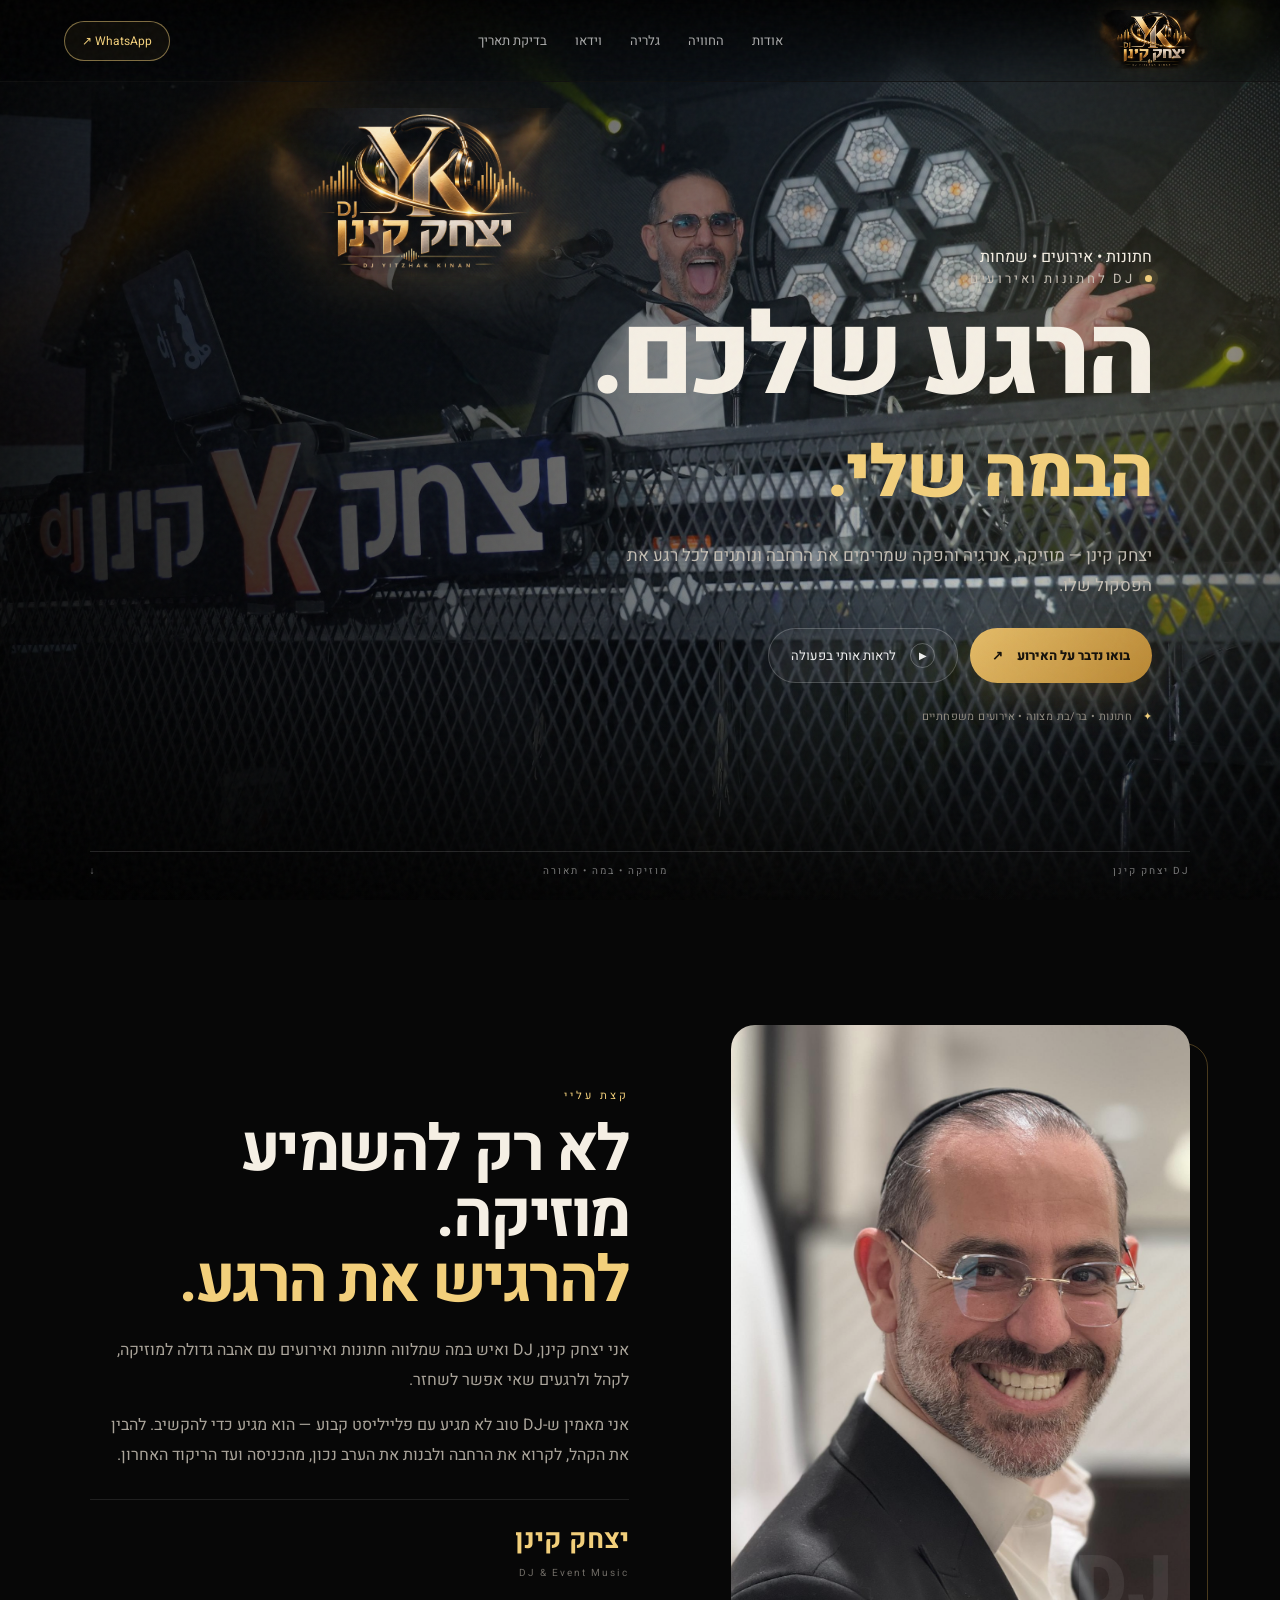
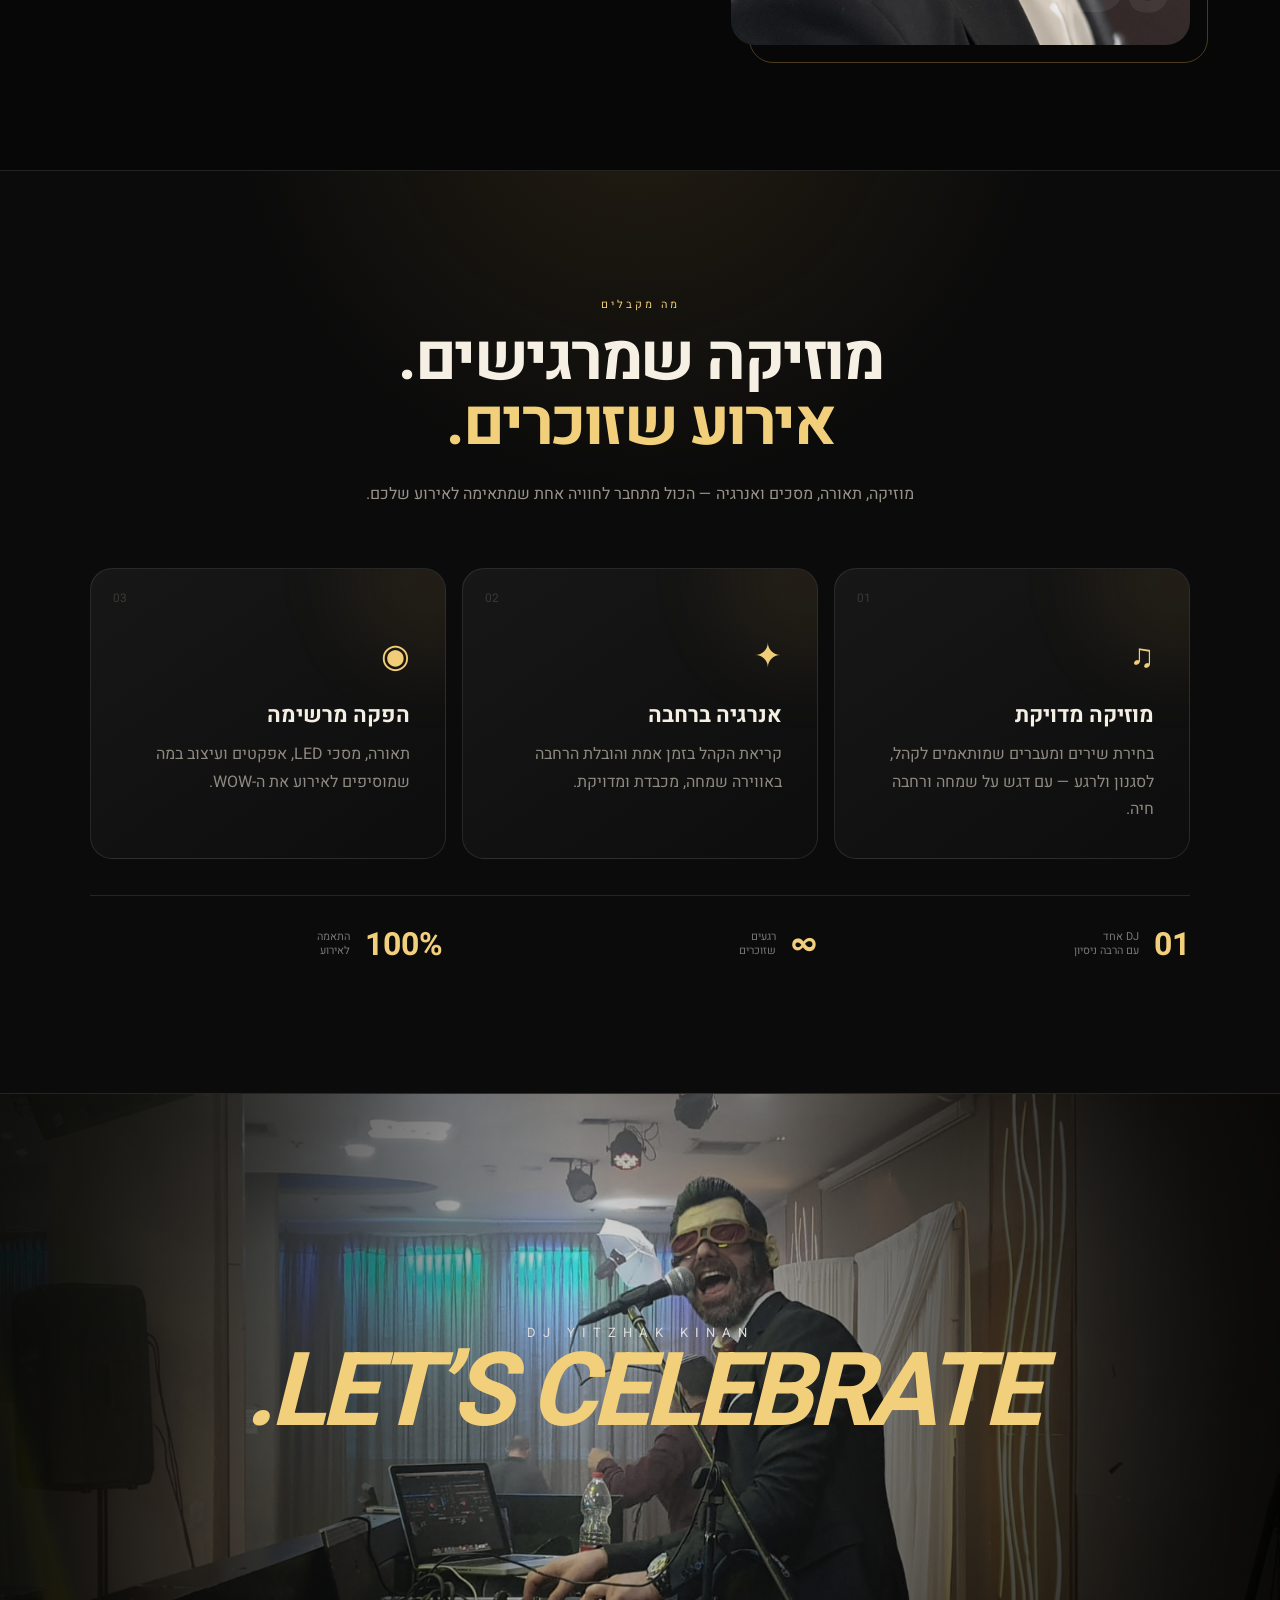
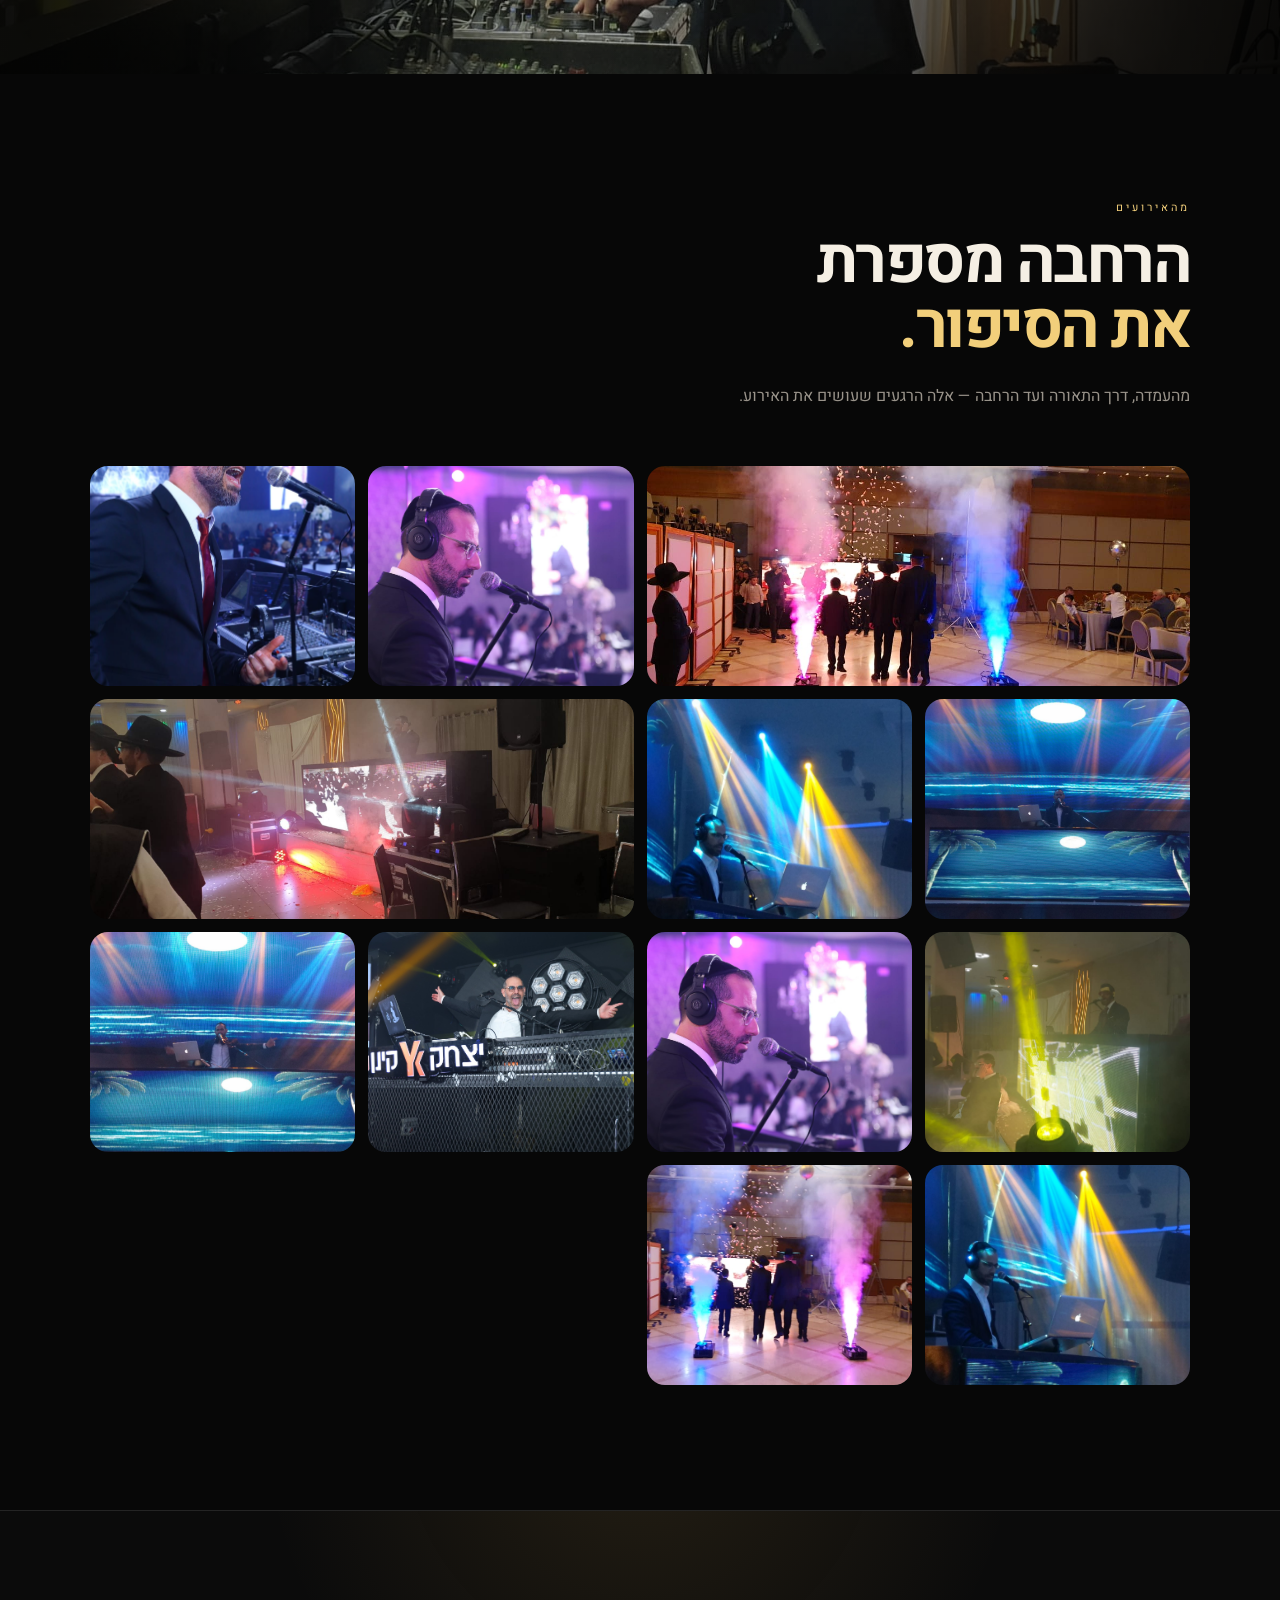
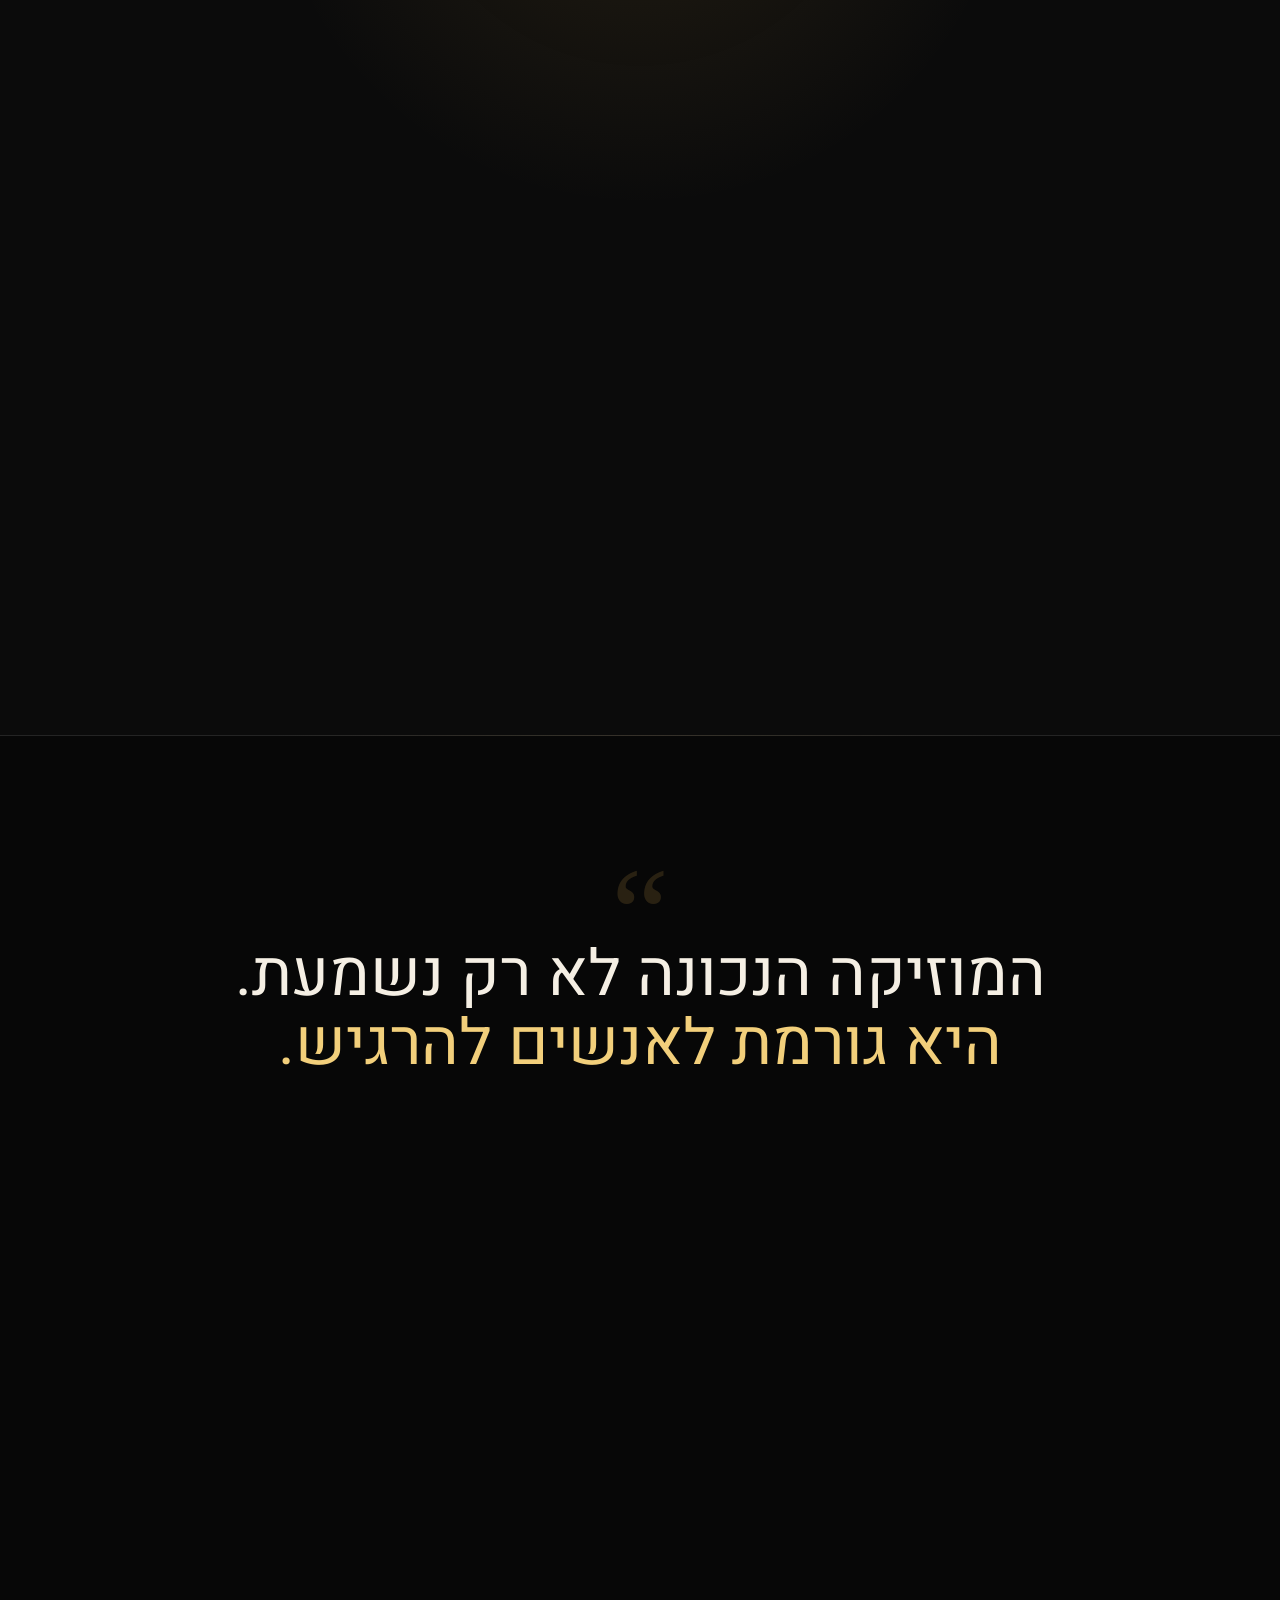
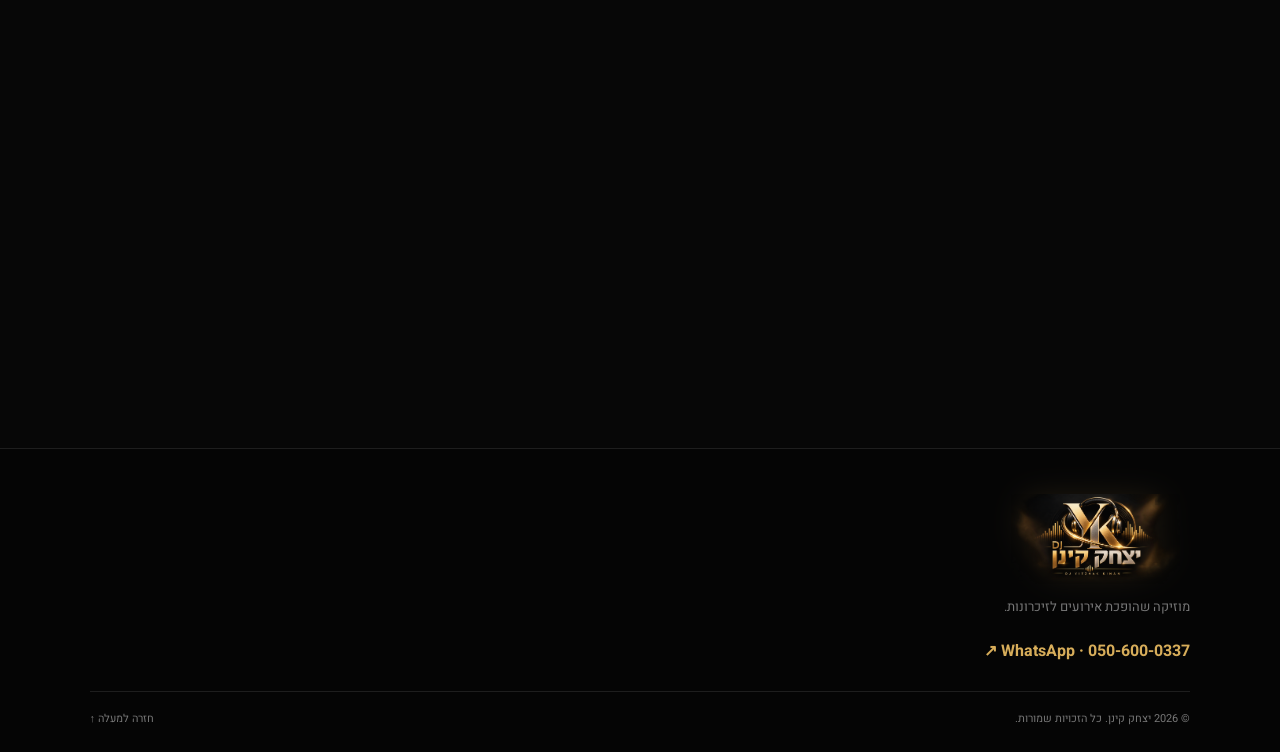
<file: index.html>
<!doctype html>
<html lang="he" dir="rtl">
<head>
  <meta charset="utf-8">
  <meta name="viewport" content="width=device-width, initial-scale=1">
  <meta name="theme-color" content="#080808">
  <meta name="description" content="DJ יצחק קינן — מוזיקה, אנרגיה והפקה לאירועים וחתונות במגזר הדתי.">
  <title>DJ יצחק קינן | חתונות ואירועים</title>
  <link rel="preconnect" href="https://fonts.googleapis.com">
  <link rel="preconnect" href="https://fonts.gstatic.com" crossorigin>
  <link href="https://fonts.googleapis.com/css2?family=Assistant:wght@300;400;500;600;700;800&family=Heebo:wght@300;400;500;600;700;800;900&display=swap" rel="stylesheet">
  <link rel="stylesheet" href="style.css">
</head>
<body>
  <div class="noise"></div>
  <header class="header" id="header">
    <a class="brand" href="#top" aria-label="DJ יצחק קינן">
      <img class="brand-logo" src="assets/images/logo.png" alt="DJ יצחק קינן">
    </a>
    <nav class="nav" id="nav">
      <a href="#about">אודות</a>
      <a href="#experience">החוויה</a>
      <a href="#gallery">גלריה</a>
      <a href="#videos">וידאו</a>
      <a href="#contact">בדיקת תאריך</a>
    </nav>
    <a class="header-cta" href="https://wa.me/972506000337" target="_blank" rel="noopener">WhatsApp <span>↗</span></a>
    <button class="menu" id="menu" aria-label="פתיחת תפריט"><i></i><i></i><i></i></button>
  </header>

  <main id="top">
    <section class="hero">
      <div class="hero-media"></div><div class="hero-overlay"></div>
      <img class="hero-logo" src="assets/images/logo.png" alt="DJ יצחק קינן">
      <div class="hero-glow glow-1"></div><div class="hero-glow glow-2"></div>
      <div class="hero-content reveal visible">
        <div class="eyebrow"><span></span> חתונות • אירועים • שמחות <span></span></div>
        <div class="hero-logo-spacer" aria-hidden="true"></div>
        <div class="hero-brandline"><span class="pulse-dot"></span> DJ לחתונות ואירועים</div>
        <h1>הרגע שלכם.<br><em>הבמה שלי.</em></h1>
        <p class="hero-copy">יצחק קינן — מוזיקה, אנרגיה והפקה שמרימים את הרחבה ונותנים לכל רגע את הפסקול שלו.</p>
        <div class="hero-actions">
          <a class="btn btn-gold" href="https://wa.me/972506000337" target="_blank" rel="noopener">בואו נדבר על האירוע <span>↗</span></a>
          <a class="btn btn-ghost" href="#videos"><span class="play">▶</span> לראות אותי בפעולה</a>
        </div>
        <div class="hero-trust"><span>✦</span> חתונות • בר/בת מצווה • אירועים משפחתיים</div>
      </div>
      <div class="hero-bottom"><span>DJ יצחק קינן</span><span>מוזיקה • במה • תאורה</span><span>↓</span></div>
    </section>

    <section class="about section" id="about">
      <div class="about-photo reveal"><img src="assets/images/portrait.jpg" alt="יצחק קינן באירוע"></div>
      <div class="about-copy reveal">
        <div class="section-kicker">קצת עליי</div>
        <h2>לא רק להשמיע מוזיקה.<br><span>להרגיש את הרגע.</span></h2>
        <p>אני יצחק קינן, DJ ואיש במה שמלווה חתונות ואירועים עם אהבה גדולה למוזיקה, לקהל ולרגעים שאי אפשר לשחזר.</p>
        <p>אני מאמין ש-DJ טוב לא מגיע עם פלייליסט קבוע — הוא מגיע כדי להקשיב. להבין את הקהל, לקרוא את הרחבה ולבנות את הערב נכון, מהכניסה ועד הריקוד האחרון.</p>
        <div class="signature"><b>יצחק קינן</b><span>DJ &amp; Event Music</span></div>
      </div>
    </section>

    <section class="experience section dark-section" id="experience">
      <div class="section-heading centered reveal"><div class="section-kicker">מה מקבלים</div><h2>מוזיקה שמרגישים.<br><span>אירוע שזוכרים.</span></h2><p>מוזיקה, תאורה, מסכים ואנרגיה — הכול מתחבר לחוויה אחת שמתאימה לאירוע שלכם.</p></div>
      <div class="feature-grid">
        <article class="feature reveal"><div class="feature-num">01</div><div class="feature-icon">♫</div><h3>מוזיקה מדויקת</h3><p>בחירת שירים ומעברים שמותאמים לקהל, לסגנון ולרגע — עם דגש על שמחה ורחבה חיה.</p></article>
        <article class="feature reveal"><div class="feature-num">02</div><div class="feature-icon">✦</div><h3>אנרגיה ברחבה</h3><p>קריאת הקהל בזמן אמת והובלת הרחבה באווירה שמחה, מכבדת ומדויקת.</p></article>
        <article class="feature reveal"><div class="feature-num">03</div><div class="feature-icon">◉</div><h3>הפקה מרשימה</h3><p>תאורה, מסכי LED, אפקטים ועיצוב במה שמוסיפים לאירוע את ה-WOW.</p></article>
      </div>
      <div class="mini-stats reveal"><div><strong>01</strong><span>DJ אחד<br>עם הרבה ניסיון</span></div><div><strong>∞</strong><span>רגעים<br>שזוכרים</span></div><div><strong>100%</strong><span>התאמה<br>לאירוע</span></div></div>
    </section>

    <section class="visual-break"><img src="assets/images/dj-logo-stage.jpg" alt="יצחק קינן על הבמה"><div class="visual-break-overlay"></div><div class="visual-break-text"><span>DJ YITZHAK KINAN</span><strong>LET’S CELEBRATE.</strong></div></section>

    <section class="gallery section" id="gallery">
      <div class="section-heading reveal"><div class="section-kicker">מהאירועים</div><h2>הרחבה מספרת<br><span>את הסיפור.</span></h2><p>מהעמדה, דרך התאורה ועד הרחבה — אלה הרגעים שעושים את האירוע.</p></div>
      <div class="gallery-grid">
        <button class="gallery-item item-wide reveal" data-full="assets/images/smoke-wide.jpg"><img src="assets/images/smoke-wide.jpg" alt="אפקטים ברחבה"></button>
        <button class="gallery-item reveal" data-full="assets/images/dj-purple.jpg"><img src="assets/images/dj-purple.jpg" alt="יצחק קינן בעמדת DJ"></button>
        <button class="gallery-item reveal" data-full="assets/images/mic.jpg"><img src="assets/images/mic.jpg" alt="יצחק קינן שר באירוע"></button>
        <button class="gallery-item reveal" data-full="assets/images/led-stage.jpg"><img src="assets/images/led-stage.jpg" alt="עמדת DJ עם מסכי LED"></button>
        <button class="gallery-item reveal" data-full="assets/images/lights-vertical.jpg"><img src="assets/images/lights-vertical.jpg" alt="תאורת במה צבעונית"></button>
        <button class="gallery-item item-wide reveal" data-full="assets/images/event-stage.jpg"><img src="assets/images/event-stage.jpg" alt="רחבת אירוע עם תאורה"></button>
        <button class="gallery-item reveal" data-full="assets/images/yellow-light.jpg"><img src="assets/images/yellow-light.jpg" alt="תאורה באירוע"></button>
        <button class="gallery-item reveal" data-full="assets/images/dj-profile.jpg"><img src="assets/images/dj-profile.jpg" alt="יצחק קינן"></button>
        <button class="gallery-item reveal" data-full="assets/images/hero.jpg"><img src="assets/images/hero.jpg" alt="יצחק קינן על הבמה"></button>
        <button class="gallery-item reveal" data-full="assets/images/led-wide.jpg"><img src="assets/images/led-wide.jpg" alt="מסכי LED באירוע"></button>
        <button class="gallery-item reveal" data-full="assets/images/lights-portrait.jpg"><img src="assets/images/lights-portrait.jpg" alt="תאורת אירוע"></button>
        <button class="gallery-item reveal" data-full="assets/images/smoke-wide-2.jpg"><img src="assets/images/smoke-wide-2.jpg" alt="אפקט עשן ותאורה"></button>
      </div>
    </section>

    <section class="videos section dark-section" id="videos">
      <div class="section-heading centered reveal"><div class="section-kicker">על המסך</div><h2>תראו את<br><span>האנרגיה.</span></h2><p>כי לפעמים סרטון אחד אומר יותר מאלף מילים.</p></div>
      <div class="video-grid">
        <div class="video-card reveal"><video controls preload="metadata" poster="assets/images/smoke-wide.jpg"><source src="assets/videos/event-1.mp4" type="video/mp4">הדפדפן שלך לא תומך בווידאו.</video><div class="video-caption"><b>רגעים מהרחבה</b><span>חתונה • אנרגיה • שמחה</span></div></div>
        <div class="video-card reveal"><video controls preload="metadata" poster="assets/images/led-stage.jpg"><source src="assets/videos/event-2.mp4" type="video/mp4">הדפדפן שלך לא תומך בווידאו.</video><div class="video-caption"><b>אווירת במה</b><span>מוזיקה • תאורה • קצב</span></div></div>
        <div class="video-card reveal"><video controls preload="metadata" poster="assets/images/event-stage.jpg"><source src="assets/videos/event-3.mp4" type="video/mp4">הדפדפן שלך לא תומך בווידאו.</video><div class="video-caption"><b>כשהרחבה מתעוררת</b><span>רגעים אמיתיים מהאירועים</span></div></div>
      </div>
    </section>

    <section class="quote section"><div class="quote-mark">“</div><blockquote>המוזיקה הנכונה לא רק נשמעת.<br><span>היא גורמת לאנשים להרגיש.</span></blockquote></section>

    <section class="contact section" id="contact">
      <div class="contact-panel reveal">
        <div class="contact-copy"><div class="section-kicker">האירוע הבא שלכם</div><h2>יש תאריך?<br><span>בואו נרים אותו.</span></h2><p>השאירו פרטים ואחזור אליכם כדי לשמוע על האירוע, להבין מה אתם מחפשים ולבדוק זמינות.</p><div class="contact-note">📞 050-600-0337 &nbsp; • &nbsp; זמינים ב-WhatsApp לתיאום ובדיקת תאריך.</div></div>
        <form id="bookingForm" class="booking-form">
          <label>שם מלא<input name="name" required placeholder="איך קוראים לכם?"></label>
          <label>טלפון<input name="phone" type="tel" required placeholder="050-0000000"></label>
          <div class="form-row"><label>תאריך האירוע<input name="date" type="date"></label><label>סוג אירוע<select name="type"><option>חתונה</option><option>בר מצווה</option><option>בת מצווה</option><option>אירוע משפחתי</option><option>אחר</option></select></label></div>
          <label>ספרו לי קצת על האירוע<textarea name="message" rows="4" placeholder="אולם, כמות מוזמנים, סגנון וכו׳"></textarea></label>
          <button class="btn btn-gold submit" type="submit">שליחה ב-WhatsApp <span>↗</span></button>
          <p class="form-status" id="formStatus" aria-live="polite"></p>
        </form>
      </div>
    </section>
  </main>

  <footer class="footer">
    <div class="footer-brand"><img class="footer-logo" src="assets/images/logo.png" alt="DJ יצחק קינן"></div>
    <p>מוזיקה שהופכת אירועים לזיכרונות.</p><a class="footer-phone" href="https://wa.me/972506000337" target="_blank" rel="noopener">050-600-0337 · WhatsApp ↗</a>
    <div class="footer-bottom"><span>© <span id="year"></span> יצחק קינן. כל הזכויות שמורות.</span><a href="#top">חזרה למעלה ↑</a></div>
  </footer>

  <div class="lightbox" id="lightbox" aria-hidden="true"><button class="lightbox-close" id="lightboxClose" aria-label="סגירה">×</button><img id="lightboxImg" alt=""></div>
  <script src="script.js"></script>
</body>
</html>
</file>
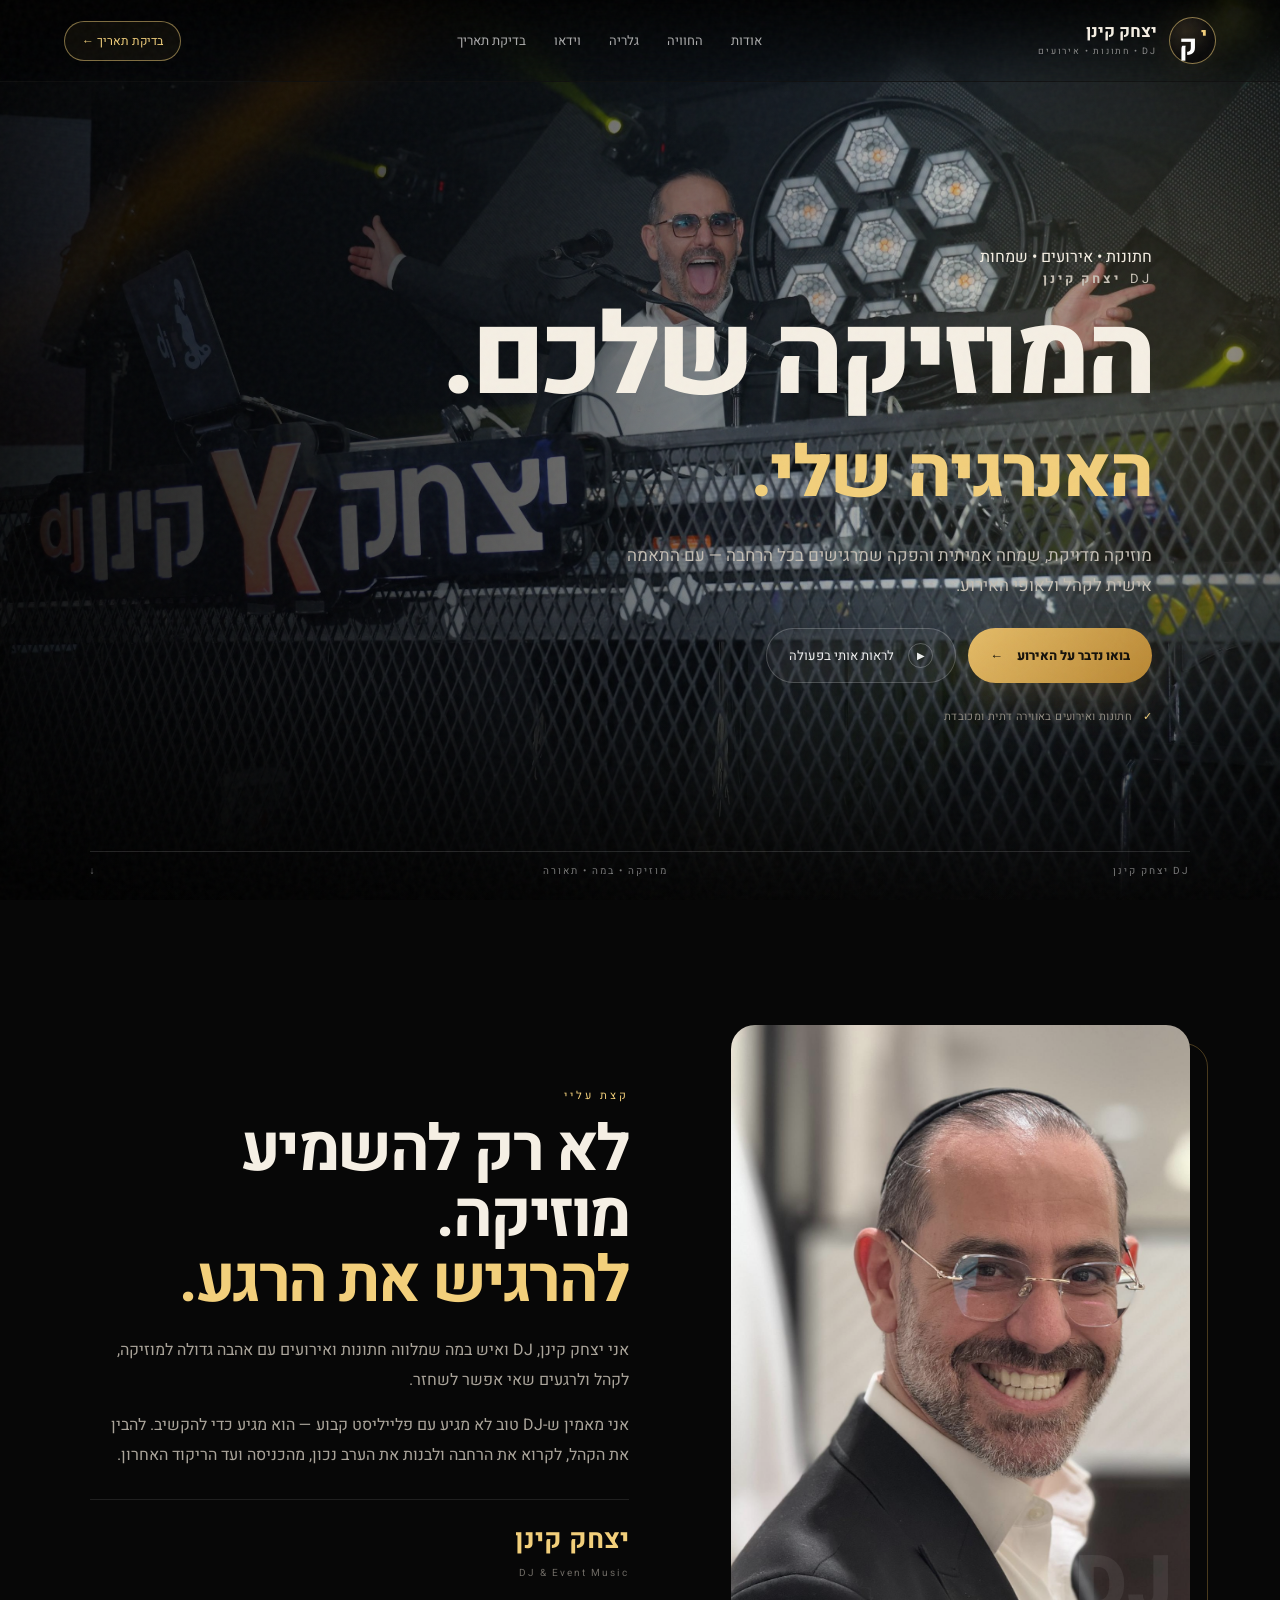
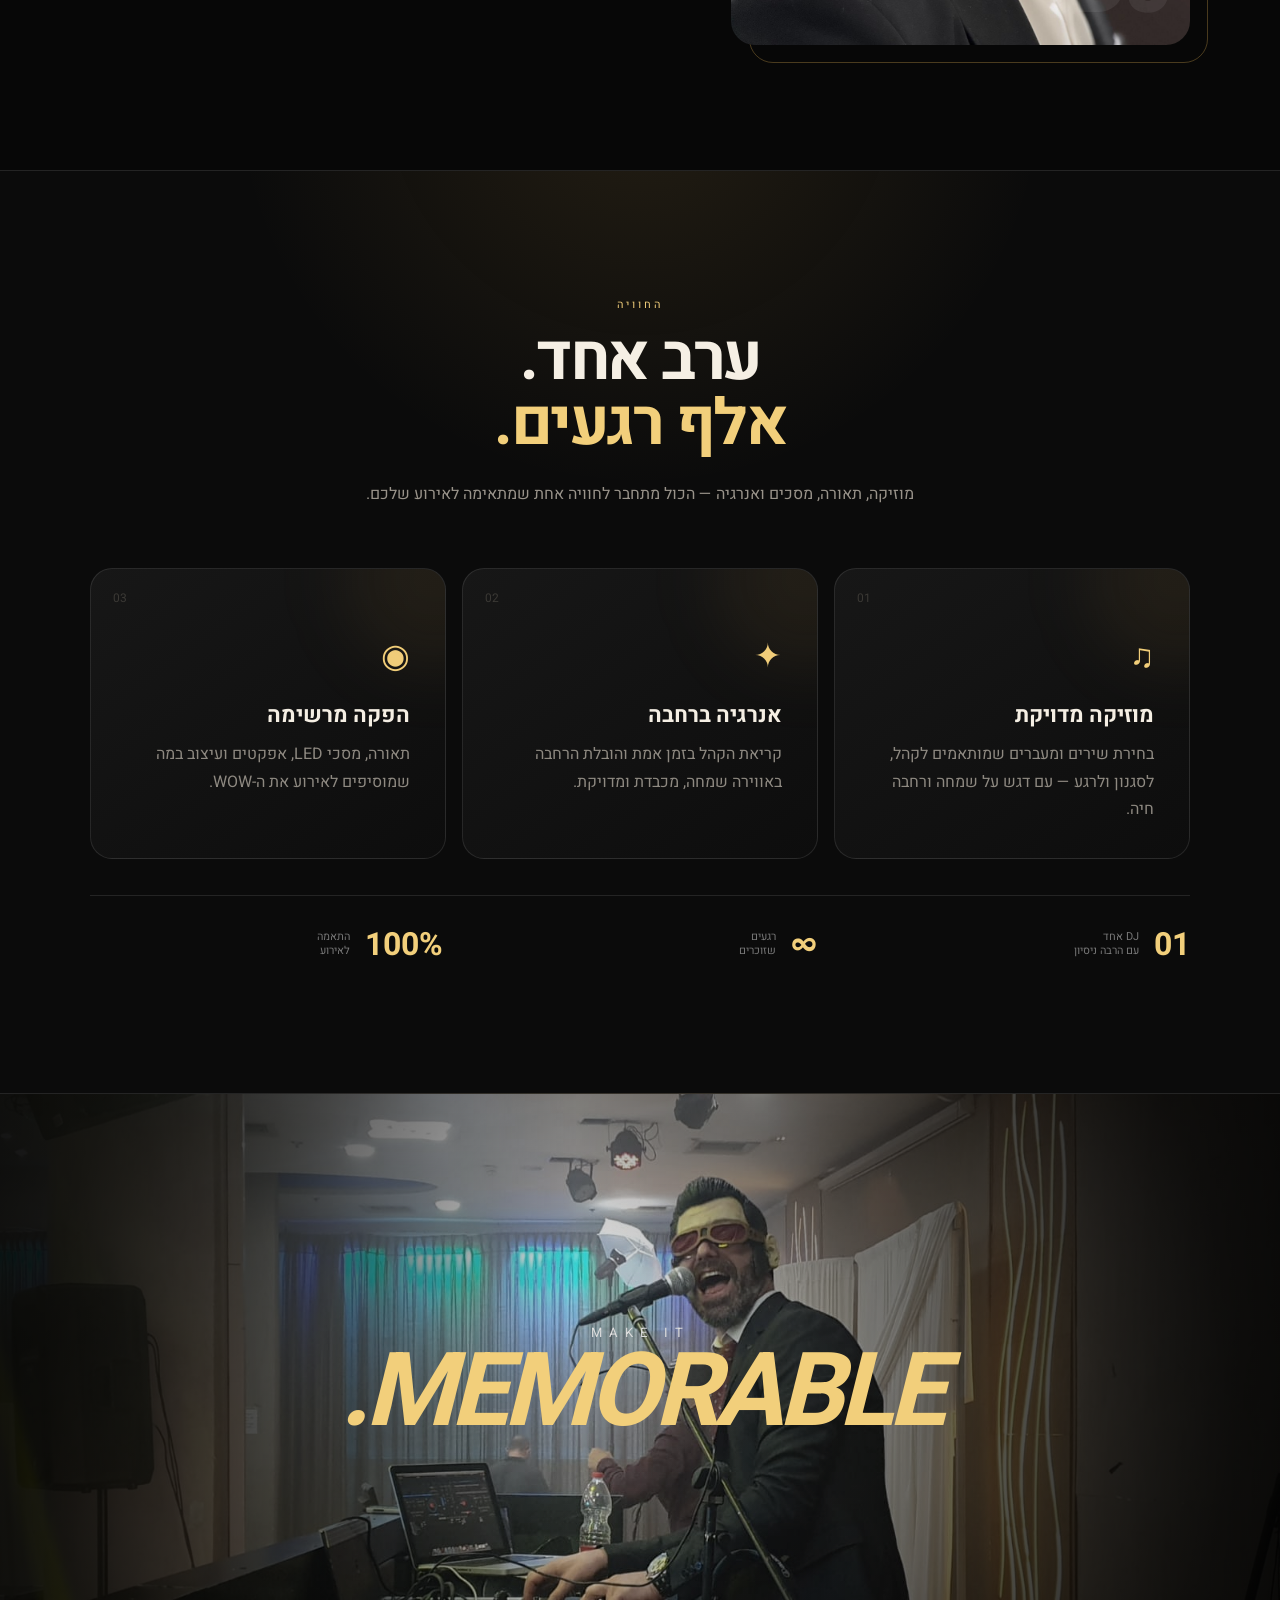
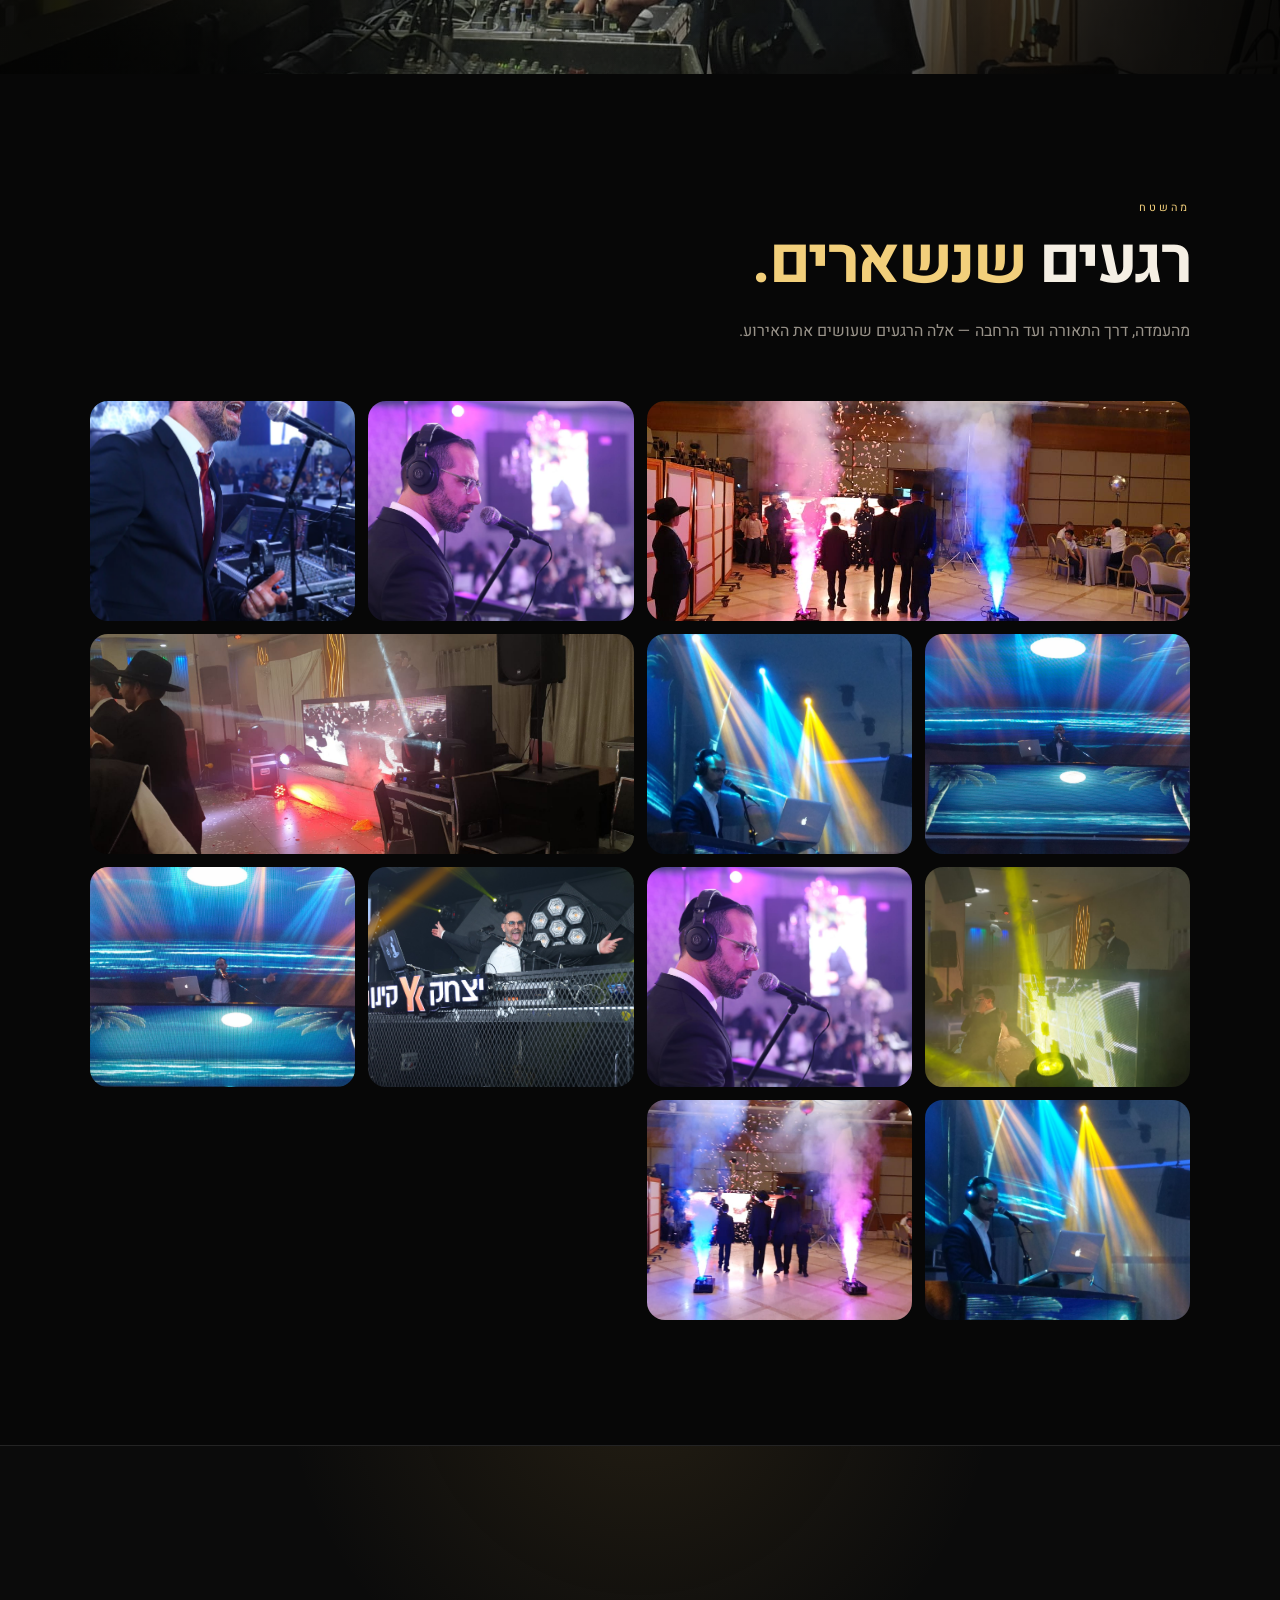
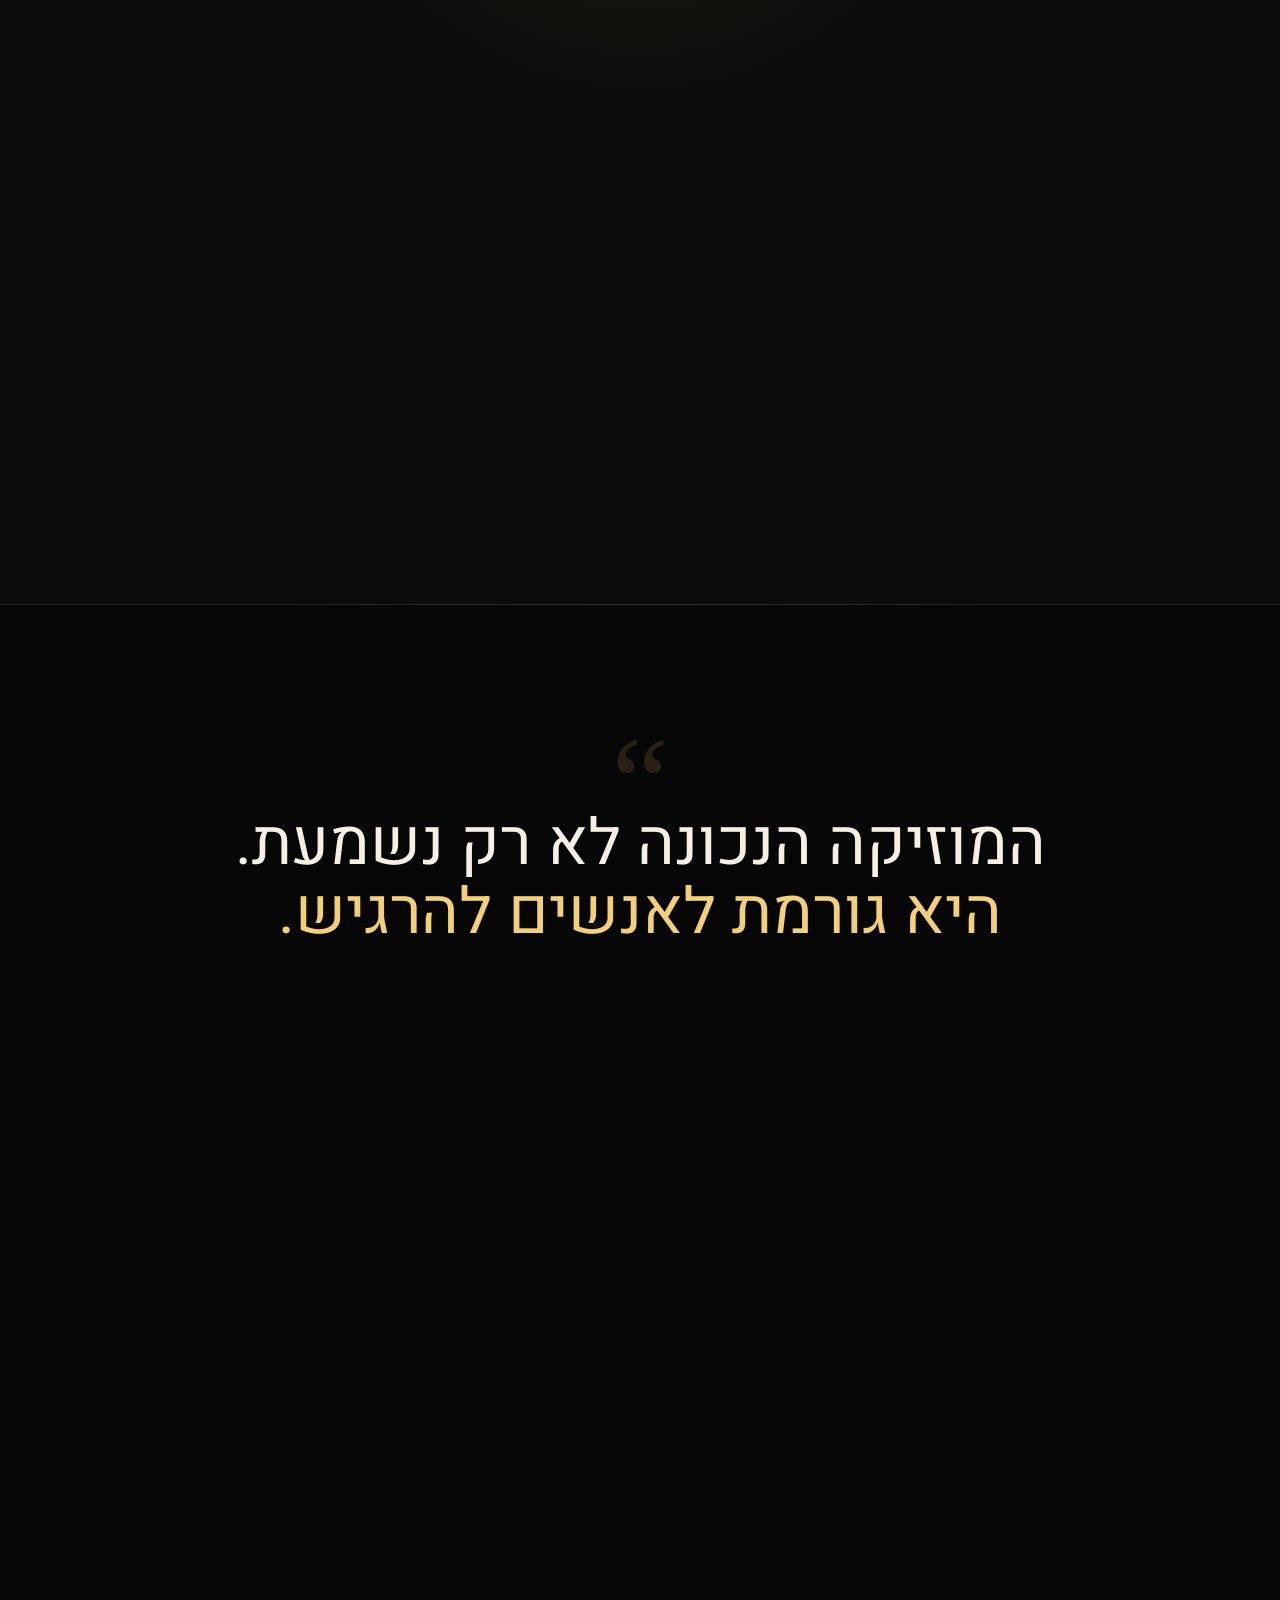
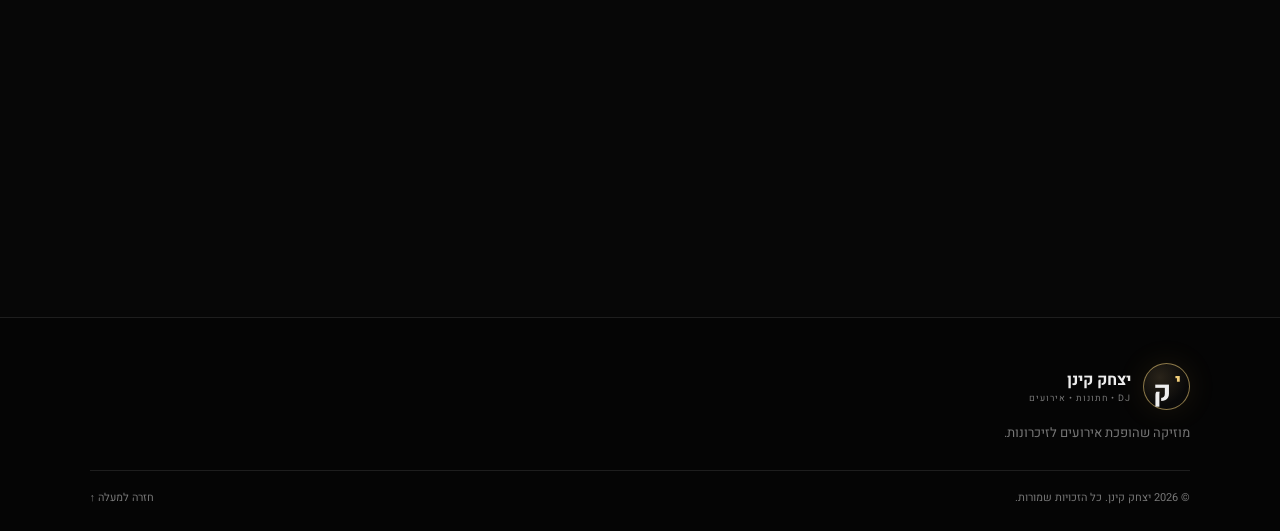
<file: index.v2.html>
<!doctype html>
<html lang="he" dir="rtl">
<head>
  <meta charset="utf-8">
  <meta name="viewport" content="width=device-width, initial-scale=1">
  <meta name="theme-color" content="#080808">
  <meta name="description" content="DJ יצחק קינן — מוזיקה, אנרגיה והפקה לאירועים וחתונות במגזר הדתי.">
  <title>DJ יצחק קינן | חתונות ואירועים</title>
  <link rel="preconnect" href="https://fonts.googleapis.com">
  <link rel="preconnect" href="https://fonts.gstatic.com" crossorigin>
  <link href="https://fonts.googleapis.com/css2?family=Assistant:wght@300;400;500;600;700;800&family=Heebo:wght@300;400;500;600;700;800;900&display=swap" rel="stylesheet">
  <link rel="stylesheet" href="style.css">
</head>
<body>
  <div class="noise"></div>
  <header class="header" id="header">
    <a class="brand" href="#top" aria-label="DJ יצחק קינן">
      <span class="brand-mark"><span>י</span><b>ק</b></span>
      <span><b>יצחק קינן</b><small>DJ • חתונות • אירועים</small></span>
    </a>
    <nav class="nav" id="nav">
      <a href="#about">אודות</a>
      <a href="#experience">החוויה</a>
      <a href="#gallery">גלריה</a>
      <a href="#videos">וידאו</a>
      <a href="#contact">בדיקת תאריך</a>
    </nav>
    <a class="header-cta" href="#contact">בדיקת תאריך <span>←</span></a>
    <button class="menu" id="menu" aria-label="פתיחת תפריט"><i></i><i></i><i></i></button>
  </header>

  <main id="top">
    <section class="hero">
      <div class="hero-media"></div><div class="hero-overlay"></div>
      <div class="hero-glow glow-1"></div><div class="hero-glow glow-2"></div>
      <div class="hero-content reveal visible">
        <div class="eyebrow"><span></span> חתונות • אירועים • שמחות <span></span></div>
        <div class="hero-brandline">DJ <strong>יצחק קינן</strong></div>
        <h1>המוזיקה שלכם.<br><em>האנרגיה שלי.</em></h1>
        <p class="hero-copy">מוזיקה מדויקת, שמחה אמיתית והפקה שמרגישים בכל הרחבה — עם התאמה אישית לקהל ולאופי האירוע.</p>
        <div class="hero-actions">
          <a class="btn btn-gold" href="#contact">בואו נדבר על האירוע <span>←</span></a>
          <a class="btn btn-ghost" href="#videos"><span class="play">▶</span> לראות אותי בפעולה</a>
        </div>
        <div class="hero-trust"><span>✓</span> חתונות ואירועים באווירה דתית ומכובדת</div>
      </div>
      <div class="hero-bottom"><span>DJ יצחק קינן</span><span>מוזיקה • במה • תאורה</span><span>↓</span></div>
    </section>

    <section class="about section" id="about">
      <div class="about-photo reveal"><img src="assets/images/portrait.jpg" alt="יצחק קינן באירוע"></div>
      <div class="about-copy reveal">
        <div class="section-kicker">קצת עליי</div>
        <h2>לא רק להשמיע מוזיקה.<br><span>להרגיש את הרגע.</span></h2>
        <p>אני יצחק קינן, DJ ואיש במה שמלווה חתונות ואירועים עם אהבה גדולה למוזיקה, לקהל ולרגעים שאי אפשר לשחזר.</p>
        <p>אני מאמין ש-DJ טוב לא מגיע עם פלייליסט קבוע — הוא מגיע כדי להקשיב. להבין את הקהל, לקרוא את הרחבה ולבנות את הערב נכון, מהכניסה ועד הריקוד האחרון.</p>
        <div class="signature"><b>יצחק קינן</b><span>DJ &amp; Event Music</span></div>
      </div>
    </section>

    <section class="experience section dark-section" id="experience">
      <div class="section-heading centered reveal"><div class="section-kicker">החוויה</div><h2>ערב אחד.<br><span>אלף רגעים.</span></h2><p>מוזיקה, תאורה, מסכים ואנרגיה — הכול מתחבר לחוויה אחת שמתאימה לאירוע שלכם.</p></div>
      <div class="feature-grid">
        <article class="feature reveal"><div class="feature-num">01</div><div class="feature-icon">♫</div><h3>מוזיקה מדויקת</h3><p>בחירת שירים ומעברים שמותאמים לקהל, לסגנון ולרגע — עם דגש על שמחה ורחבה חיה.</p></article>
        <article class="feature reveal"><div class="feature-num">02</div><div class="feature-icon">✦</div><h3>אנרגיה ברחבה</h3><p>קריאת הקהל בזמן אמת והובלת הרחבה באווירה שמחה, מכבדת ומדויקת.</p></article>
        <article class="feature reveal"><div class="feature-num">03</div><div class="feature-icon">◉</div><h3>הפקה מרשימה</h3><p>תאורה, מסכי LED, אפקטים ועיצוב במה שמוסיפים לאירוע את ה-WOW.</p></article>
      </div>
      <div class="mini-stats reveal"><div><strong>01</strong><span>DJ אחד<br>עם הרבה ניסיון</span></div><div><strong>∞</strong><span>רגעים<br>שזוכרים</span></div><div><strong>100%</strong><span>התאמה<br>לאירוע</span></div></div>
    </section>

    <section class="visual-break"><img src="assets/images/dj-logo-stage.jpg" alt="יצחק קינן על הבמה"><div class="visual-break-overlay"></div><div class="visual-break-text"><span>MAKE IT</span><strong>MEMORABLE.</strong></div></section>

    <section class="gallery section" id="gallery">
      <div class="section-heading reveal"><div class="section-kicker">מהשטח</div><h2>רגעים <span>שנשארים.</span></h2><p>מהעמדה, דרך התאורה ועד הרחבה — אלה הרגעים שעושים את האירוע.</p></div>
      <div class="gallery-grid">
        <button class="gallery-item item-wide reveal" data-full="assets/images/smoke-wide.jpg"><img src="assets/images/smoke-wide.jpg" alt="אפקטים ברחבה"></button>
        <button class="gallery-item reveal" data-full="assets/images/dj-purple.jpg"><img src="assets/images/dj-purple.jpg" alt="יצחק קינן בעמדת DJ"></button>
        <button class="gallery-item reveal" data-full="assets/images/mic.jpg"><img src="assets/images/mic.jpg" alt="יצחק קינן שר באירוע"></button>
        <button class="gallery-item reveal" data-full="assets/images/led-stage.jpg"><img src="assets/images/led-stage.jpg" alt="עמדת DJ עם מסכי LED"></button>
        <button class="gallery-item reveal" data-full="assets/images/lights-vertical.jpg"><img src="assets/images/lights-vertical.jpg" alt="תאורת במה צבעונית"></button>
        <button class="gallery-item item-wide reveal" data-full="assets/images/event-stage.jpg"><img src="assets/images/event-stage.jpg" alt="רחבת אירוע עם תאורה"></button>
        <button class="gallery-item reveal" data-full="assets/images/yellow-light.jpg"><img src="assets/images/yellow-light.jpg" alt="תאורה באירוע"></button>
        <button class="gallery-item reveal" data-full="assets/images/dj-profile.jpg"><img src="assets/images/dj-profile.jpg" alt="יצחק קינן"></button>
        <button class="gallery-item reveal" data-full="assets/images/hero.jpg"><img src="assets/images/hero.jpg" alt="יצחק קינן על הבמה"></button>
        <button class="gallery-item reveal" data-full="assets/images/led-wide.jpg"><img src="assets/images/led-wide.jpg" alt="מסכי LED באירוע"></button>
        <button class="gallery-item reveal" data-full="assets/images/lights-portrait.jpg"><img src="assets/images/lights-portrait.jpg" alt="תאורת אירוע"></button>
        <button class="gallery-item reveal" data-full="assets/images/smoke-wide-2.jpg"><img src="assets/images/smoke-wide-2.jpg" alt="אפקט עשן ותאורה"></button>
      </div>
    </section>

    <section class="videos section dark-section" id="videos">
      <div class="section-heading centered reveal"><div class="section-kicker">וידאו</div><h2>תראו את <span>האנרגיה.</span></h2><p>כי לפעמים סרטון אחד אומר יותר מאלף מילים.</p></div>
      <div class="video-grid">
        <div class="video-card reveal"><video controls preload="metadata" poster="assets/images/smoke-wide.jpg"><source src="assets/videos/event-1.mp4" type="video/mp4">הדפדפן שלך לא תומך בווידאו.</video><div class="video-caption"><b>רגעים מהרחבה</b><span>חתונה • אנרגיה • שמחה</span></div></div>
        <div class="video-card reveal"><video controls preload="metadata" poster="assets/images/led-stage.jpg"><source src="assets/videos/event-2.mp4" type="video/mp4">הדפדפן שלך לא תומך בווידאו.</video><div class="video-caption"><b>אווירת במה</b><span>מוזיקה • תאורה • קצב</span></div></div>
        <div class="video-card reveal"><video controls preload="metadata" poster="assets/images/event-stage.jpg"><source src="assets/videos/event-3.mp4" type="video/mp4">הדפדפן שלך לא תומך בווידאו.</video><div class="video-caption"><b>כשהרחבה מתעוררת</b><span>רגעים אמיתיים מהאירועים</span></div></div>
      </div>
    </section>

    <section class="quote section"><div class="quote-mark">“</div><blockquote>המוזיקה הנכונה לא רק נשמעת.<br><span>היא גורמת לאנשים להרגיש.</span></blockquote></section>

    <section class="contact section" id="contact">
      <div class="contact-panel reveal">
        <div class="contact-copy"><div class="section-kicker">בואו נדבר</div><h2>יש תאריך?<br><span>בואו נרים ערב.</span></h2><p>השאירו פרטים ואחזור אליכם כדי לשמוע על האירוע, להבין מה אתם מחפשים ולבדוק זמינות.</p><div class="contact-note">הטופס כרגע עובד כטופס הדגמה. לאחר שנוסיף מספר WhatsApp/טלפון הוא יתחבר ישירות ליצחק.</div></div>
        <form id="bookingForm" class="booking-form">
          <label>שם מלא<input name="name" required placeholder="איך קוראים לכם?"></label>
          <label>טלפון<input name="phone" type="tel" required placeholder="050-0000000"></label>
          <div class="form-row"><label>תאריך האירוע<input name="date" type="date"></label><label>סוג אירוע<select name="type"><option>חתונה</option><option>בר מצווה</option><option>בת מצווה</option><option>אירוע משפחתי</option><option>אחר</option></select></label></div>
          <label>ספרו לי קצת על האירוע<textarea name="message" rows="4" placeholder="אולם, כמות מוזמנים, סגנון וכו׳"></textarea></label>
          <button class="btn btn-gold submit" type="submit">שליחת בקשה <span>←</span></button>
          <p class="form-status" id="formStatus" aria-live="polite"></p>
        </form>
      </div>
    </section>
  </main>

  <footer class="footer">
    <div class="footer-brand"><span class="brand-mark"><span>י</span><b>ק</b></span><div><b>יצחק קינן</b><small>DJ • חתונות • אירועים</small></div></div>
    <p>מוזיקה שהופכת אירועים לזיכרונות.</p>
    <div class="footer-bottom"><span>© <span id="year"></span> יצחק קינן. כל הזכויות שמורות.</span><a href="#top">חזרה למעלה ↑</a></div>
  </footer>

  <div class="lightbox" id="lightbox" aria-hidden="true"><button class="lightbox-close" id="lightboxClose" aria-label="סגירה">×</button><img id="lightboxImg" alt=""></div>
  <script src="script.js"></script>
</body>
</html>
</file>
<file: style.css>
:root{--bg:#070707;--panel:#101010;--panel2:#151515;--gold:#d6a84f;--gold2:#f2cf7b;--cream:#f5efe4;--muted:#9e9a92;--line:rgba(255,255,255,.1);--radius:24px;--shadow:0 25px 80px rgba(0,0,0,.35)}
*{box-sizing:border-box}html{scroll-behavior:smooth}body{margin:0;background:var(--bg);color:var(--cream);font-family:Heebo,Assistant,sans-serif;overflow-x:hidden}a{text-decoration:none;color:inherit}button,input,select,textarea{font-family:inherit}.noise{position:fixed;inset:0;pointer-events:none;opacity:.035;z-index:50;background-image:url("data:image/svg+xml,%3Csvg viewBox='0 0 180 180' xmlns='http://www.w3.org/2000/svg'%3E%3Cfilter id='n'%3E%3CfeTurbulence type='fractalNoise' baseFrequency='.85' numOctaves='3' stitchTiles='stitch'/%3E%3C/filter%3E%3Crect width='100%25' height='100%25' filter='url(%23n)'/%3E%3C/svg%3E")}.header{position:fixed;top:0;right:0;left:0;height:82px;padding:0 clamp(20px,5vw,72px);display:flex;align-items:center;justify-content:space-between;z-index:40;background:linear-gradient(180deg,rgba(0,0,0,.86),rgba(0,0,0,.12));backdrop-filter:blur(14px);border-bottom:1px solid rgba(255,255,255,.05)}.brand{display:flex;align-items:center;gap:12px}.brand-logo{width:125px;height:62px;object-fit:contain;display:block;mix-blend-mode:screen;filter:drop-shadow(0 0 10px rgba(214,168,79,.12))}.hero-logo{width:min(430px,58vw);height:auto;max-height:190px;object-fit:contain;object-position:center;display:block;margin-bottom:8px;mix-blend-mode:screen;filter:drop-shadow(0 12px 28px rgba(214,168,79,.16))}.footer-logo{width:190px;height:90px;object-fit:contain;display:block;mix-blend-mode:screen;filter:drop-shadow(0 0 14px rgba(214,168,79,.12))}.brand-mark{width:47px;height:47px;border:1px solid rgba(242,207,123,.55);border-radius:50%;position:relative;background:radial-gradient(circle at 35% 30%,#292319,#090909 65%);box-shadow:0 0 30px rgba(214,168,79,.1)}.brand-mark span{position:absolute;right:8px;top:4px;color:var(--gold2);font-size:17px;font-weight:800}.brand-mark>b{position:absolute;left:9px;bottom:2px;color:#fff;font-size:28px;line-height:1}.brand>span:last-child{display:flex;flex-direction:column}.brand>span:last-child b{font-size:17px;line-height:1.05}.brand>span:last-child small{font-size:9px;letter-spacing:1.8px;color:#888;margin-top:4px}.nav{display:flex;gap:28px;font-size:13px;color:#aaa}.nav a{transition:.25s}.nav a:hover{color:var(--gold2)}.header-cta{border:1px solid rgba(242,207,123,.5);padding:10px 17px;border-radius:999px;font-size:12px;color:var(--gold2);background:rgba(214,168,79,.05)}.menu{display:none;border:0;background:none;padding:8px}.menu i{display:block;width:25px;height:2px;background:#fff;margin:5px;transition:.25s}
.hero{min-height:100vh;position:relative;display:flex;align-items:center;overflow:hidden}.hero-media{position:absolute;inset:0;background-image:url('assets/images/hero.jpg');background-size:cover;background-position:center 42%;transform:scale(1.03)}.hero-overlay{position:absolute;inset:0;background:linear-gradient(90deg,rgba(0,0,0,.92) 0%,rgba(0,0,0,.62) 42%,rgba(0,0,0,.22) 78%,rgba(0,0,0,.55)),linear-gradient(0deg,#070707 0%,transparent 24%)}.hero:after{content:"";position:absolute;right:-10%;top:12%;width:520px;height:520px;border-radius:50%;background:rgba(214,168,79,.12);filter:blur(100px)}.hero-content{position:relative;z-index:3;width:min(850px,90%);margin-right:clamp(30px,10vw,150px);padding-top:70px}.hero-brandline{display:flex;align-items:center;gap:10px;color:#c7c0b5;font-size:13px;letter-spacing:2.8px;margin-bottom:18px;text-transform:uppercase}.pulse-dot{width:7px;height:7px;border-radius:50%;background:var(--gold2);box-shadow:0 0 0 6px rgba(242,207,123,.1),0 0 18px var(--gold2)}.hero h1{font-size:clamp(64px,8.8vw,136px);line-height:.92;letter-spacing:-5px;margin:0;font-weight:800}.hero h1 em{font-style:normal;color:var(--gold2);font-size:.63em;letter-spacing:-2px}.hero-copy{max-width:570px;color:#c3bdb3;font-size:17px;line-height:1.75;margin:28px 0}.hero-actions{display:flex;gap:12px;flex-wrap:wrap}.btn{display:inline-flex;align-items:center;justify-content:center;gap:14px;border-radius:999px;padding:14px 22px;font-size:13px;transition:.3s;cursor:pointer}.btn-gold{background:linear-gradient(135deg,#e5bc68,#b88632);color:#15110a;font-weight:800;box-shadow:0 15px 40px rgba(214,168,79,.15)}.btn-gold:hover{transform:translateY(-3px);box-shadow:0 20px 50px rgba(214,168,79,.24)}.btn-ghost{border:1px solid rgba(255,255,255,.2);background:rgba(255,255,255,.05);color:#eee}.btn-ghost:hover{border-color:rgba(242,207,123,.55)}.play{font-size:10px;width:25px;height:25px;border:1px solid rgba(255,255,255,.25);display:grid;place-items:center;border-radius:50%}.hero-trust{margin-top:25px;color:#8e897f;font-size:11px;letter-spacing:.4px}.hero-trust span{color:var(--gold2);margin-left:7px}.hero-bottom{position:absolute;z-index:4;bottom:22px;right:clamp(25px,7vw,90px);left:clamp(25px,7vw,90px);border-top:1px solid rgba(255,255,255,.13);padding-top:12px;display:flex;justify-content:space-between;color:#777;font-size:10px;letter-spacing:2px;text-transform:uppercase}
.section{padding:125px clamp(22px,7vw,110px);max-width:1450px;margin:auto}.about{display:grid;grid-template-columns:minmax(280px,.92fr) minmax(320px,1.08fr);gap:clamp(45px,8vw,120px);align-items:center}.about-photo{position:relative}.about-photo:before{content:"";position:absolute;inset:18px -18px -18px 18px;border:1px solid rgba(214,168,79,.32);border-radius:var(--radius);z-index:-1}.about-photo:after{content:"DJ";position:absolute;bottom:18px;right:18px;font-size:80px;font-weight:900;line-height:1;color:rgba(255,255,255,.07)}.about-photo img{width:100%;height:620px;object-fit:cover;border-radius:var(--radius);display:block;filter:saturate(.82)}.section-kicker{color:var(--gold2);font-size:11px;letter-spacing:3px;text-transform:uppercase}.about-copy h2,.section-heading h2{font-size:clamp(42px,5vw,72px);line-height:1.02;letter-spacing:-2.5px;margin:14px 0 22px}.about-copy h2 span,.section-heading h2 span{color:var(--gold2)}.about-copy p{color:#aaa49a;font-size:16px;line-height:1.85;max-width:600px}.signature{margin-top:28px;border-top:1px solid var(--line);padding-top:20px}.signature b{display:block;color:var(--gold2);font-size:27px}.signature span{font-size:10px;color:#6f6b65;letter-spacing:2px}.dark-section{max-width:none;background:radial-gradient(circle at 50% -10%,rgba(214,168,79,.12),transparent 34%),#0b0b0b;border-top:1px solid var(--line);border-bottom:1px solid var(--line)}.section-heading{max-width:780px}.centered{text-align:center;margin-left:auto;margin-right:auto}.section-heading p{color:#99938a;line-height:1.8}.centered p{max-width:600px;margin:auto}.feature-grid{max-width:1120px;margin:60px auto 0;display:grid;grid-template-columns:repeat(3,1fr);gap:16px}.feature{min-height:280px;padding:35px;border:1px solid var(--line);border-radius:22px;background:linear-gradient(145deg,#171717,#0d0d0d);position:relative;overflow:hidden;transition:.35s}.feature:before{content:"";position:absolute;right:-80px;top:-80px;width:180px;height:180px;border-radius:50%;background:rgba(214,168,79,.08);filter:blur(35px)}.feature:hover{transform:translateY(-8px);border-color:rgba(214,168,79,.35)}.feature-num{position:absolute;left:22px;top:20px;color:#3b3935;font-size:12px}.feature-icon{font-size:33px;color:var(--gold2);margin:28px 0 18px}.feature h3{font-size:22px;margin:0 0 10px}.feature p{color:#8e8981;line-height:1.7;margin:0}.mini-stats{max-width:1120px;margin:36px auto 0;border-top:1px solid var(--line);padding-top:25px;display:grid;grid-template-columns:repeat(3,1fr);gap:20px}.mini-stats>div{display:flex;align-items:center;gap:15px}.mini-stats strong{font-size:32px;color:var(--gold2)}.mini-stats span{font-size:11px;color:#777;line-height:1.35}.visual-break{height:580px;position:relative;overflow:hidden}.visual-break img{width:100%;height:100%;object-fit:cover;object-position:center 45%;filter:saturate(.72)}.visual-break-overlay{position:absolute;inset:0;background:radial-gradient(circle at center,transparent 5%,rgba(0,0,0,.68) 85%),linear-gradient(90deg,rgba(0,0,0,.75),transparent 45%,rgba(0,0,0,.75))}.visual-break-text{position:absolute;inset:0;display:flex;align-items:center;justify-content:center;flex-direction:column;text-align:center}.visual-break-text span{font-size:13px;letter-spacing:7px;color:#ddd}.visual-break-text strong{font-size:clamp(48px,8vw,120px);line-height:1;color:var(--gold2);letter-spacing:-5px;font-style:italic}.gallery-grid{display:grid;grid-template-columns:repeat(4,1fr);grid-auto-rows:220px;gap:13px;margin-top:55px}.gallery-item{border:0;padding:0;background:#111;border-radius:18px;overflow:hidden;cursor:pointer;position:relative}.gallery-item img{width:100%;height:100%;object-fit:cover;display:block;transition:.5s}.gallery-item:hover img{transform:scale(1.06);filter:brightness(.72)}.gallery-item:after{content:"↗";position:absolute;left:14px;bottom:12px;width:36px;height:36px;border-radius:50%;display:grid;place-items:center;background:rgba(0,0,0,.6);color:#fff;opacity:0;transition:.3s}.gallery-item:hover:after{opacity:1}.item-wide{grid-column:span 2}.videos{max-width:none}.video-grid{max-width:1120px;margin:55px auto 0;display:grid;grid-template-columns:repeat(3,1fr);gap:17px}.video-card{background:#101010;border:1px solid var(--line);border-radius:20px;overflow:hidden}.video-card video{width:100%;aspect-ratio:16/10;display:block;object-fit:cover;background:#000}.video-caption{padding:17px 19px}.video-caption b{display:block;font-size:17px}.video-caption span{color:#777;font-size:12px}.quote{padding-top:145px;padding-bottom:145px;text-align:center}.quote-mark{font:130px Georgia;line-height:.5;color:rgba(214,168,79,.17);height:60px}.quote blockquote{font-size:clamp(32px,5vw,68px);line-height:1.08;margin:0}.quote blockquote span{color:var(--gold2)}.contact{padding-top:70px}.contact-panel{display:grid;grid-template-columns:.85fr 1.15fr;gap:65px;background:linear-gradient(145deg,#171717,#0c0c0c);border:1px solid var(--line);border-radius:30px;padding:clamp(30px,6vw,75px);position:relative;overflow:hidden}.contact-panel:before{content:"";position:absolute;left:-220px;bottom:-260px;width:520px;height:520px;border-radius:50%;background:rgba(214,168,79,.1);filter:blur(80px)}.contact-copy,.booking-form{position:relative}.contact-copy h2{font-size:clamp(44px,5vw,72px);line-height:1;margin:15px 0 22px;letter-spacing:-2px}.contact-copy h2 span{color:var(--gold2)}.contact-copy p{color:#999;line-height:1.8;max-width:480px}.contact-note{margin-top:25px;color:#67635e;font-size:11px}.booking-form{display:flex;flex-direction:column;gap:14px}label{display:flex;flex-direction:column;gap:6px;font-size:12px;color:#aaa}input,select,textarea{color:#eee;background:#090909;border:1px solid #2a2a2a;border-radius:12px;padding:12px 14px;outline:none}input:focus,select:focus,textarea:focus{border-color:rgba(242,207,123,.7);box-shadow:0 0 0 3px rgba(242,207,123,.08)}textarea{resize:vertical}.form-row{display:grid;grid-template-columns:1fr 1fr;gap:12px}.submit{border:0;width:max-content}.form-status{color:var(--gold2);font-size:12px;min-height:18px;margin:0}.footer{padding:45px clamp(22px,7vw,110px) 25px;background:#050505;border-top:1px solid var(--line);color:#777}.footer-brand{display:flex;align-items:center;gap:12px}.footer-brand>div{display:flex;flex-direction:column}.footer-brand b{color:#eee}.footer-brand small{font-size:9px;letter-spacing:1px}.footer p{font-size:13px}.footer-bottom{border-top:1px solid var(--line);margin-top:28px;padding-top:18px;display:flex;justify-content:space-between;font-size:11px}.lightbox{position:fixed;inset:0;background:rgba(0,0,0,.94);backdrop-filter:blur(12px);display:none;align-items:center;justify-content:center;padding:30px;z-index:100}.lightbox.open{display:flex}.lightbox img{max-width:94vw;max-height:88vh;object-fit:contain;border-radius:14px}.lightbox-close{position:absolute;top:15px;left:22px;background:none;border:0;color:#fff;font-size:42px;cursor:pointer}.reveal{opacity:0;transform:translateY(28px);transition:opacity .75s ease,transform .75s ease}.reveal.visible{opacity:1;transform:none}
@media(max-width:900px){.nav{position:fixed;top:82px;right:15px;left:15px;background:rgba(9,9,9,.98);border:1px solid var(--line);border-radius:18px;padding:18px;display:none;flex-direction:column;gap:14px}.nav.open{display:flex}.menu{display:block}.header-cta{display:none}.hero-content{margin-right:25px}.about{grid-template-columns:1fr}.about-photo img{height:520px}.feature-grid,.video-grid{grid-template-columns:1fr}.gallery-grid{grid-template-columns:repeat(2,1fr);grid-auto-rows:200px}.item-wide{grid-column:span 2}.contact-panel{grid-template-columns:1fr}.hero-bottom{display:none}.mini-stats{grid-template-columns:1fr}}
@media(max-width:560px){.brand-logo{width:100px;height:52px}.hero-logo{width:min(350px,92vw);max-height:145px;margin:0 auto 8px}.hero-content{padding-top:90px}.footer-logo{width:165px;height:78px}.header{height:70px}.nav{top:70px}.hero{min-height:800px}.hero-media{background-position:62% center}.hero-overlay{background:linear-gradient(0deg,rgba(0,0,0,.95) 4%,rgba(0,0,0,.5) 68%,rgba(0,0,0,.55))}.hero-content{margin:0 20px;padding-top:100px}.hero h1{font-size:66px;letter-spacing:-3px}.hero-copy{font-size:15px}.btn{width:100%}.hero-actions{max-width:360px}.section{padding-top:85px;padding-bottom:85px}.about-photo img{height:440px}.gallery-grid{gap:9px;grid-auto-rows:155px}.gallery-item{border-radius:12px}.visual-break{height:430px}.visual-break-text strong{letter-spacing:-2px}.contact-panel{padding:30px 20px;border-radius:22px}.form-row{grid-template-columns:1fr}.footer-bottom{flex-direction:column;gap:10px}}

.footer-phone{display:inline-block;margin-top:10px;color:#d7ad5a;text-decoration:none;font-weight:700}.footer-phone:hover{text-decoration:underline}

/* Large hero logo repositioned into the open dark space beside the DJ's raised hand. */
.hero-logo{position:absolute;z-index:3;left:clamp(230px,20vw,330px);top:clamp(95px,12vh,120px);width:min(360px,26vw);height:auto;max-height:none;margin:0;object-fit:contain;mix-blend-mode:screen;filter:drop-shadow(0 12px 28px rgba(214,168,79,.16))}
.hero-logo-spacer{display:none}
@media(max-width:560px){
  .hero-logo{left:50%;top:92px;transform:translateX(-50%);width:min(310px,80vw);max-height:145px}
  .hero-logo-spacer{display:block;height:145px;margin-bottom:8px}
}
</file>
